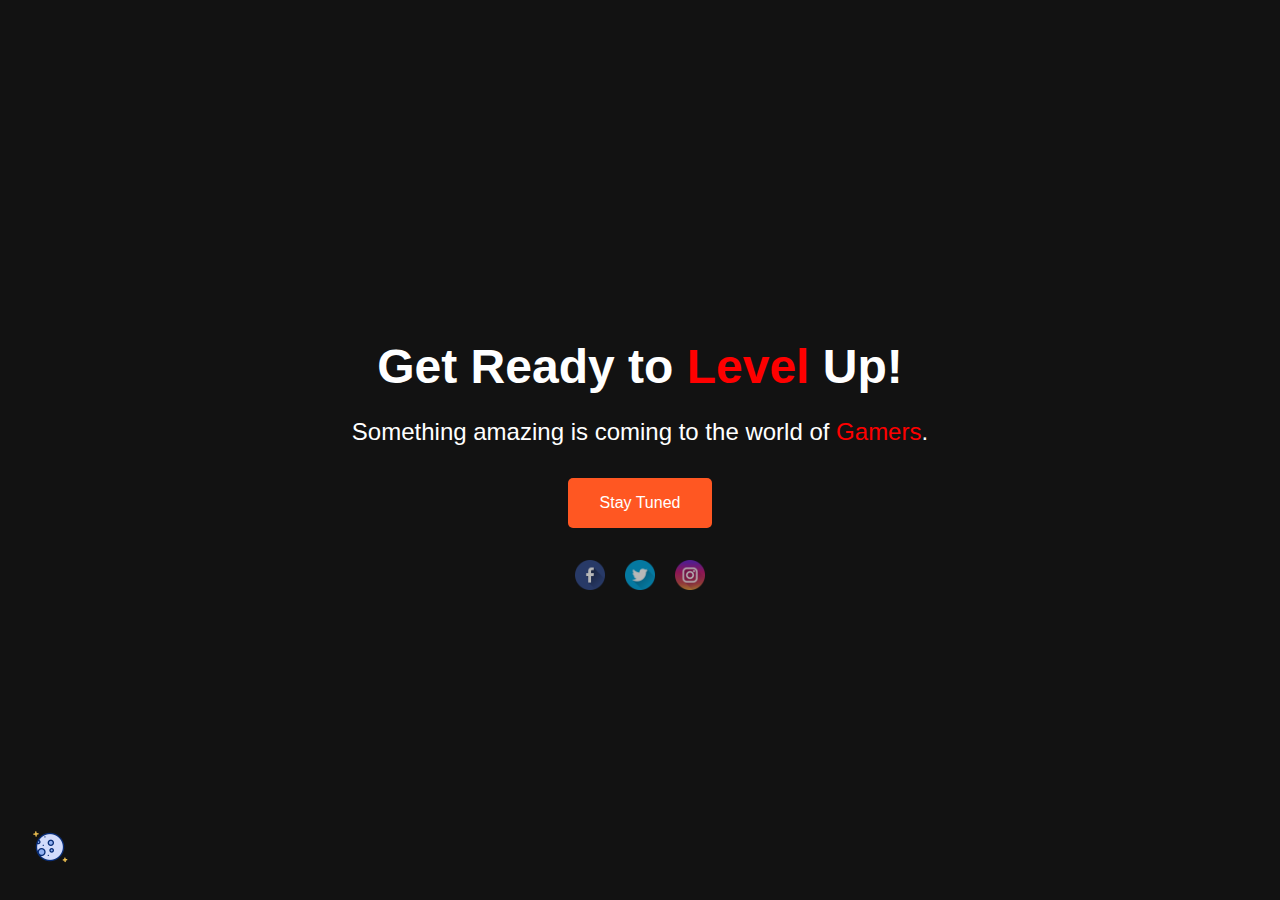
<file: index.html>
<!DOCTYPE html>
<html lang="en">

<head>
    <meta charset="UTF-8">
    <meta name="viewport" content="width=device-width, initial-scale=1.0">
    <link rel="stylesheet" href="styles.css">
    <link rel="icon" type="image/png" href="partials/favicon.png">
    <title>Gaming Landing Page</title>
</head>

<body>
    <div class="container">
        <div class="content">
            <h1 class="title">Get Ready to <span class="blood-red">Level</span> Up!</h1>
            <p class="description">Something amazing is coming to the world of <span class="blood-red">Gamers</span>.
            </p>
            <button id="stayTunedBtn" class="btn">Stay Tuned</button>
            <div class="social-media-icons">
                <a href="#" class="social-icon"><img src="partials/facebook-icon.png" alt="Facebook"></a>
                <a href="#" class="social-icon"><img src="partials/twitter-icon.png" alt="Twitter"></a>
                <a href="#" class="social-icon"><img src="partials/instagram-icon.png" alt="Instagram"></a>
            </div>
        </div>
        <button id="darkModeBtn" class="dark-mode-btn">
            <img src="partials/dark-mode.gif" alt="Dark Mode" class="dark-mode-icon">
        </button>
    </div>
    <script src="script.js"></script>
</body>

</html>
</file>
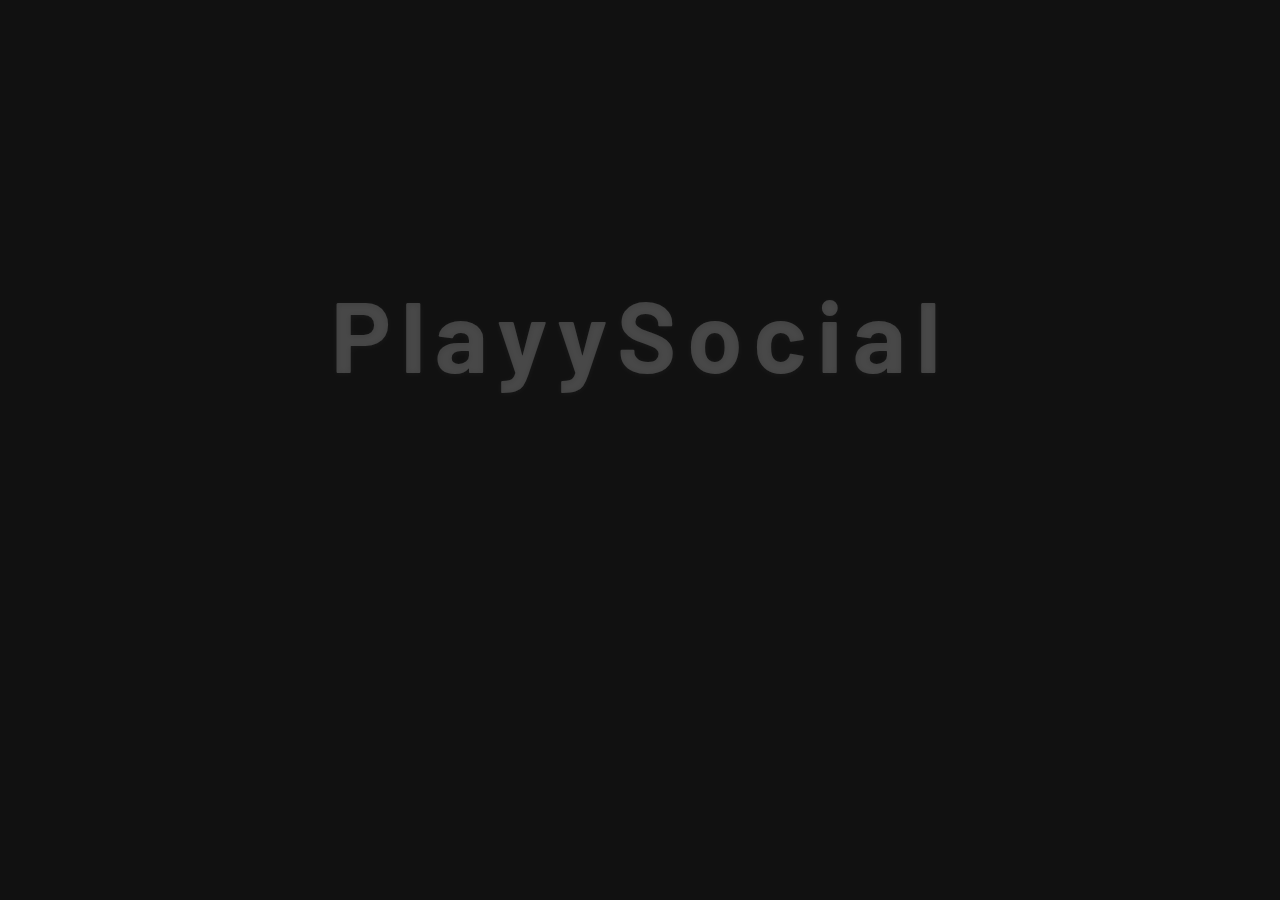
<file: dummy.html>
<!DOCTYPE html>
<html lang="en">

<head>
    <meta charset="UTF-8">
    <meta name="viewport" content="width=device-width, initial-scale=1.0">
    <link rel="stylesheet" href="dummy.css">
    <title>PlayySocial Glitch Animation</title>
</head>

<body>
    <section>
        <div class="hero-container">
            <div class="environment"></div>
            <h2 class="hero playy-social glitch layers" data-text="PlayySocial"><span>PlayySocial</span></h2>
        </div>
    </section>
    <script src="dummy.js"></script>
</body>

</html>
</file>
<file: styles.css>
body {
  margin: 0;
  padding: 0;
  font-family: Arial, sans-serif;
  overflow: hidden;
  transition: background-color 0.3s ease-in-out, color 0.3s ease-in-out;
}

.container {
  position: relative;
  display: flex;
  justify-content: center;
  align-items: center;
  height: 100vh;
  overflow: hidden;
}

.background-animation {
  position: absolute;
  width: 100%;
  height: 100%;
  background-image: url("partials/background.jpg");
  background-size: cover;
  animation: backgroundAnimation 30s linear infinite;
}

@keyframes backgroundAnimation {
  0% {
    transform: translateX(0);
  }
  100% {
    transform: translateX(-100%);
  }
}

.content {
  text-align: center;
  z-index: 1;
}

.title {
  font-size: 3rem;
  margin-bottom: 1rem;
}

.blood-red {
  color: #ff0000;
}

.description {
  font-size: 1.5rem;
  margin-bottom: 2rem;
}

.btn {
  padding: 1rem 2rem;
  background-color: #ff5722;
  color: #ffffff;
  border: none;
  border-radius: 5px;
  font-size: 1rem;
  cursor: pointer;
  transition: background-color 0.3s ease-in-out;
}

.btn:hover {
  background-color: #e64a19;
}

.social-media-icons {
  margin-top: 2rem;
}

.social-icon {
  margin: 0 0.5rem;
  display: inline-block;
  opacity: 0.7;
  transition: opacity 0.3s ease-in-out;
}

.social-icon img {
  width: 30px;
  height: 30px;
}

.social-icon:hover {
  opacity: 1;
}

.dark-mode-btn {
  position: fixed;
  bottom: 20px;
  left: 20px;
  padding: 10px;
  background-color: transparent;
  border: none;
  cursor: pointer;
  transition: opacity 0.3s ease-in-out;
  z-index: 2;
}

.dark-mode-icon,
.light-mode-icon {
  width: 40px;
  height: 40px;
  transition: transform 0.3s ease-in-out;
}
.dark-mode-btn:hover {
  opacity: 0.7;
}

.dark-mode-btn.light-mode {
  bottom: 80px;
}

.light-mode-icon {
  transform: rotate(180deg);
}

/* Theme adjustments for Dark Mode */
body.dark-mode {
  background-color: #121212;
  color: #ffffff;
}

/* Theme adjustments for Light Mode */
body.dark-mode .title,
body.dark-mode .description {
  color: #000000;
}

/* Responsive adjustments for phones and tablets */
@media screen and (max-width: 768px) {
  .container {
    padding: 2rem;
  }

  .title {
    font-size: 2.5rem;
  }

  .description {
    font-size: 1.25rem;
  }

  .social-media-icons {
    margin-top: 1rem;
  }

  .social-icon {
    margin: 0 0.25rem;
  }

  .dark-mode-btn {
    bottom: 60px;
    left: 15px;
    padding: 8px;
  }
}

/* Additional responsive adjustments for smaller phones */
@media screen and (max-width: 480px) {
  .title {
    font-size: 2rem;
  }

  .description {
    font-size: 1rem;
  }

  .btn {
    padding: 0.75rem 1.5rem;
    font-size: 0.9rem;
  }

  .dark-mode-icon,
  .light-mode-icon {
    width: 30px;
    height: 30px;
  }
}
</file>
<file: dummy.css>
@import url("https://fonts.googleapis.com/css2?family=Barlow:ital,wght@1,100&display=swap");

body {
  font-family: "Barlow", sans-serif;
  color: #ccc;
  background: #111;
  margin: 0;
}

a {
  color: #ccc;
}

.hero,
.playy-social {
  font-size: clamp(40px, 10vw, 100px);
  line-height: 1;
  display: inline-block;
  z-index: 2;
  letter-spacing: 10px;
  filter: drop-shadow(0 1px 3px);
}

.playy-social {
  color: rgba(255, 255, 255, 0.2);
  transition: color 0.3s ease-in-out;
}

.playy-social:hover {
  color: rgba(255, 255, 255, 1);
}

.layers::before,
.layers::after {
  content: attr(data-text);
  position: absolute;
  width: 110%;
  z-index: -1;
}

.layers::before {
  top: 10px;
  left: 15px;
  color: #e0287d;
}

.layers::after {
  top: 5px;
  left: -10px;
  color: #1bc7fb;
}

.single-path {
  clip-path: polygon(
    0% 12%,
    53% 12%,
    53% 26%,
    25% 26%,
    25% 86%,
    31% 86%,
    31% 0%,
    53% 0%,
    53% 84%,
    92% 84%,
    92% 82%,
    70% 82%,
    70% 29%,
    78% 29%,
    78% 65%,
    69% 65%,
    69% 66%,
    77% 66%,
    77% 45%,
    85% 45%,
    85% 26%,
    97% 26%,
    97% 28%,
    84% 28%,
    84% 34%,
    54% 34%,
    54% 89%,
    30% 89%,
    30% 58%,
    83% 58%,
    83% 5%,
    68% 5%,
    68% 36%,
    62% 36%,
    62% 1%,
    12% 1%,
    12% 34%,
    60% 34%,
    60% 57%,
    98% 57%,
    98% 83%,
    1% 83%,
    1% 53%,
    91% 53%,
    91% 84%,
    8% 84%,
    8% 83%,
    4% 83%
  );
}

.paths {
  animation: paths 5s step-end infinite;
}

@keyframes paths {
  0% {
    clip-path: polygon(
      0% 43%,
      83% 43%,
      83% 22%,
      23% 22%,
      23% 24%,
      91% 24%,
      91% 26%,
      18% 26%,
      18% 83%,
      29% 83%,
      29% 17%,
      41% 17%,
      41% 39%,
      18% 39%,
      18% 82%,
      54% 82%,
      54% 88%,
      19% 88%,
      19% 4%,
      39% 4%,
      39% 14%,
      76% 14%,
      76% 52%,
      23% 52%,
      23% 35%,
      19% 35%,
      19% 8%,
      36% 8%,
      36% 31%,
      73% 31%,
      73% 16%,
      1% 16%,
      1% 56%,
      50% 56%,
      50% 8%
    );
  }

  5% {
    clip-path: polygon(
      0% 29%,
      44% 29%,
      44% 83%,
      94% 83%,
      94% 56%,
      11% 56%,
      11% 64%,
      94% 64%,
      94% 70%,
      88% 70%,
      88% 32%,
      18% 32%,
      18% 96%,
      10% 96%,
      10% 62%,
      9% 62%,
      9% 84%,
      68% 84%,
      68% 50%,
      52% 50%,
      52% 55%,
      35% 55%,
      35% 87%,
      25% 87%,
      25% 39%,
      15% 39%,
      15% 88%,
      52% 88%
    );
  }

  30% {
    clip-path: polygon(
      0% 53%,
      93% 53%,
      93% 62%,
      68% 62%,
      68% 37%,
      97% 37%,
      97% 89%,
      13% 89%,
      13% 45%,
      51% 45%,
      51% 88%,
      17% 88%,
      17% 54%,
      81% 54%,
      81% 75%,
      79% 75%,
      79% 76%,
      38% 76%,
      38% 28%,
      61% 28%,
      61% 12%,
      55% 12%,
      55% 62%,
      68% 62%,
      68% 51%,
      0% 51%,
      0% 92%,
      63% 92%,
      63% 4%,
      65% 4%
    );
  }

  45% {
    clip-path: polygon(
      0% 33%,
      2% 33%,
      2% 69%,
      58% 69%,
      58% 94%,
      55% 94%,
      55% 25%,
      33% 25%,
      33% 85%,
      16% 85%,
      16% 19%,
      5% 19%,
      5% 20%,
      79% 20%,
      79% 96%,
      93% 96%,
      93% 50%,
      5% 50%,
      5% 74%,
      55% 74%,
      55% 57%,
      96% 57%,
      96% 59%,
      87% 59%,
      87% 65%,
      82% 65%,
      82% 39%,
      63% 39%,
      63% 92%,
      4% 92%,
      4% 36%,
      24% 36%,
      24% 70%,
      1% 70%,
      1% 43%,
      15% 43%,
      15% 28%,
      23% 28%,
      23% 71%,
      90% 71%,
      90% 86%,
      97% 86%,
      97% 1%,
      60% 1%,
      60% 67%,
      71% 67%,
      71% 91%,
      17% 91%,
      17% 14%,
      39% 14%,
      39% 30%,
      58% 30%,
      58% 11%,
      52% 11%,
      52% 83%,
      68% 83%
    );
  }

  76% {
    clip-path: polygon(
      0% 26%,
      15% 26%,
      15% 73%,
      72% 73%,
      72% 70%,
      77% 70%,
      77% 75%,
      8% 75%,
      8% 42%,
      4% 42%,
      4% 61%,
      17% 61%,
      17% 12%,
      26% 12%,
      26% 63%,
      73% 63%,
      73% 43%,
      90% 43%,
      90% 67%,
      50% 67%,
      50% 41%,
      42% 41%,
      42% 46%,
      50% 46%,
      50% 84%,
      96% 84%,
      96% 78%,
      49% 78%,
      49% 25%,
      63% 25%,
      63% 14%
    );
  }

  90% {
    clip-path: polygon(
      0% 41%,
      13% 41%,
      13% 6%,
      87% 6%,
      87% 93%,
      10% 93%,
      10% 13%,
      89% 13%,
      89% 6%,
      3% 6%,
      3% 8%,
      16% 8%,
      16% 79%,
      0% 79%,
      0% 99%,
      92% 99%,
      92% 90%,
      5% 90%,
      5% 60%,
      0% 60%,
      0% 48%,
      89% 48%,
      89% 13%,
      80% 13%,
      80% 43%,
      95% 43%,
      95% 19%,
      80% 19%,
      80% 85%,
      38% 85%,
      38% 62%
    );
  }

  1%,
  7%,
  33%,
  47%,
  78%,
  93% {
    clip-path: none;
  }
}

.movement {
  position: relative;
  animation: movement 8s step-end infinite;
}

@keyframes movement {
  0% {
    top: 0px;
    left: -20px;
  }

  15% {
    top: 10px;
    left: 10px;
  }

  60% {
    top: 5px;
    left: -10px;
  }

  75% {
    top: -5px;
    left: 20px;
  }

  100% {
    top: 10px;
    left: 5px;
  }
}

.opacity {
  animation: opacity 5s step-end infinite;
}

@keyframes opacity {
  0% {
    opacity: 0.1;
  }

  5% {
    opacity: 0.7;
  }

  30% {
    opacity: 0.4;
  }

  45% {
    opacity: 0.6;
  }

  76% {
    opacity: 0.4;
  }

  90% {
    opacity: 0.8;
  }

  1%,
  7%,
  33%,
  47%,
  78%,
  93% {
    opacity: 0;
  }
}

.font {
  animation: font 7s step-end infinite;
}

@keyframes font {
  0% {
    font-weight: 100;
    color: #e0287d;
    filter: blur(3px);
  }

  20% {
    font-weight: 500;
    color: #fff;
    filter: blur(0);
  }

  50% {
    font-weight: 300;
    color: #1bc7fb;
    filter: blur(2px);
  }

  60% {
    font-weight: 700;
    color: #fff;
    filter: blur(0);
  }

  90% {
    font-weight: 500;
    color: #e0287d;
    filter: blur(6px);
  }
}

.glitch-animation span {
  animation: paths 5s step-end infinite;
}

.glitch-animation::before,
.glitch-animation::after {
  animation: paths 5s step-end infinite, opacity 5s step-end infinite,
    font 8s step-end infinite, movement 10s step-end infinite;
}

.hero.glitch::before,
.hero.glitch::after {
  content: "";
  position: absolute;
  width: 110%;
  z-index: -1;
}

/* Apply color to .glitch::before and .glitch::after */
.hero.glitch::before {
  top: 10px;
  left: 15px;
  color: #fff; /* Change this color to white */
}

.hero.glitch::after {
  top: 5px;
  left: -10px;
  color: #fff; /* Change this color to white */
}

.hero-container {
  position: relative;
  padding: 200px 0;
  text-align: center;
}

.environment {
  position: absolute;
  top: 0;
  left: 0;
  right: 0;
  bottom: 0;
  opacity: 0.5;
  filter: blur(5px);
  background: url(https://images.unsplash.com/photo-1602136773736-34d445b989cb?ixid=MnwxMjA3fDB8MHxwaG90by1wYWdlfHx8fGVufDB8fHx8&ixlib=rb-1.2.1&auto=format&fit=crop&w=1200&q=80)
    center no-repeat;
  background-size: cover;
}
</file>
